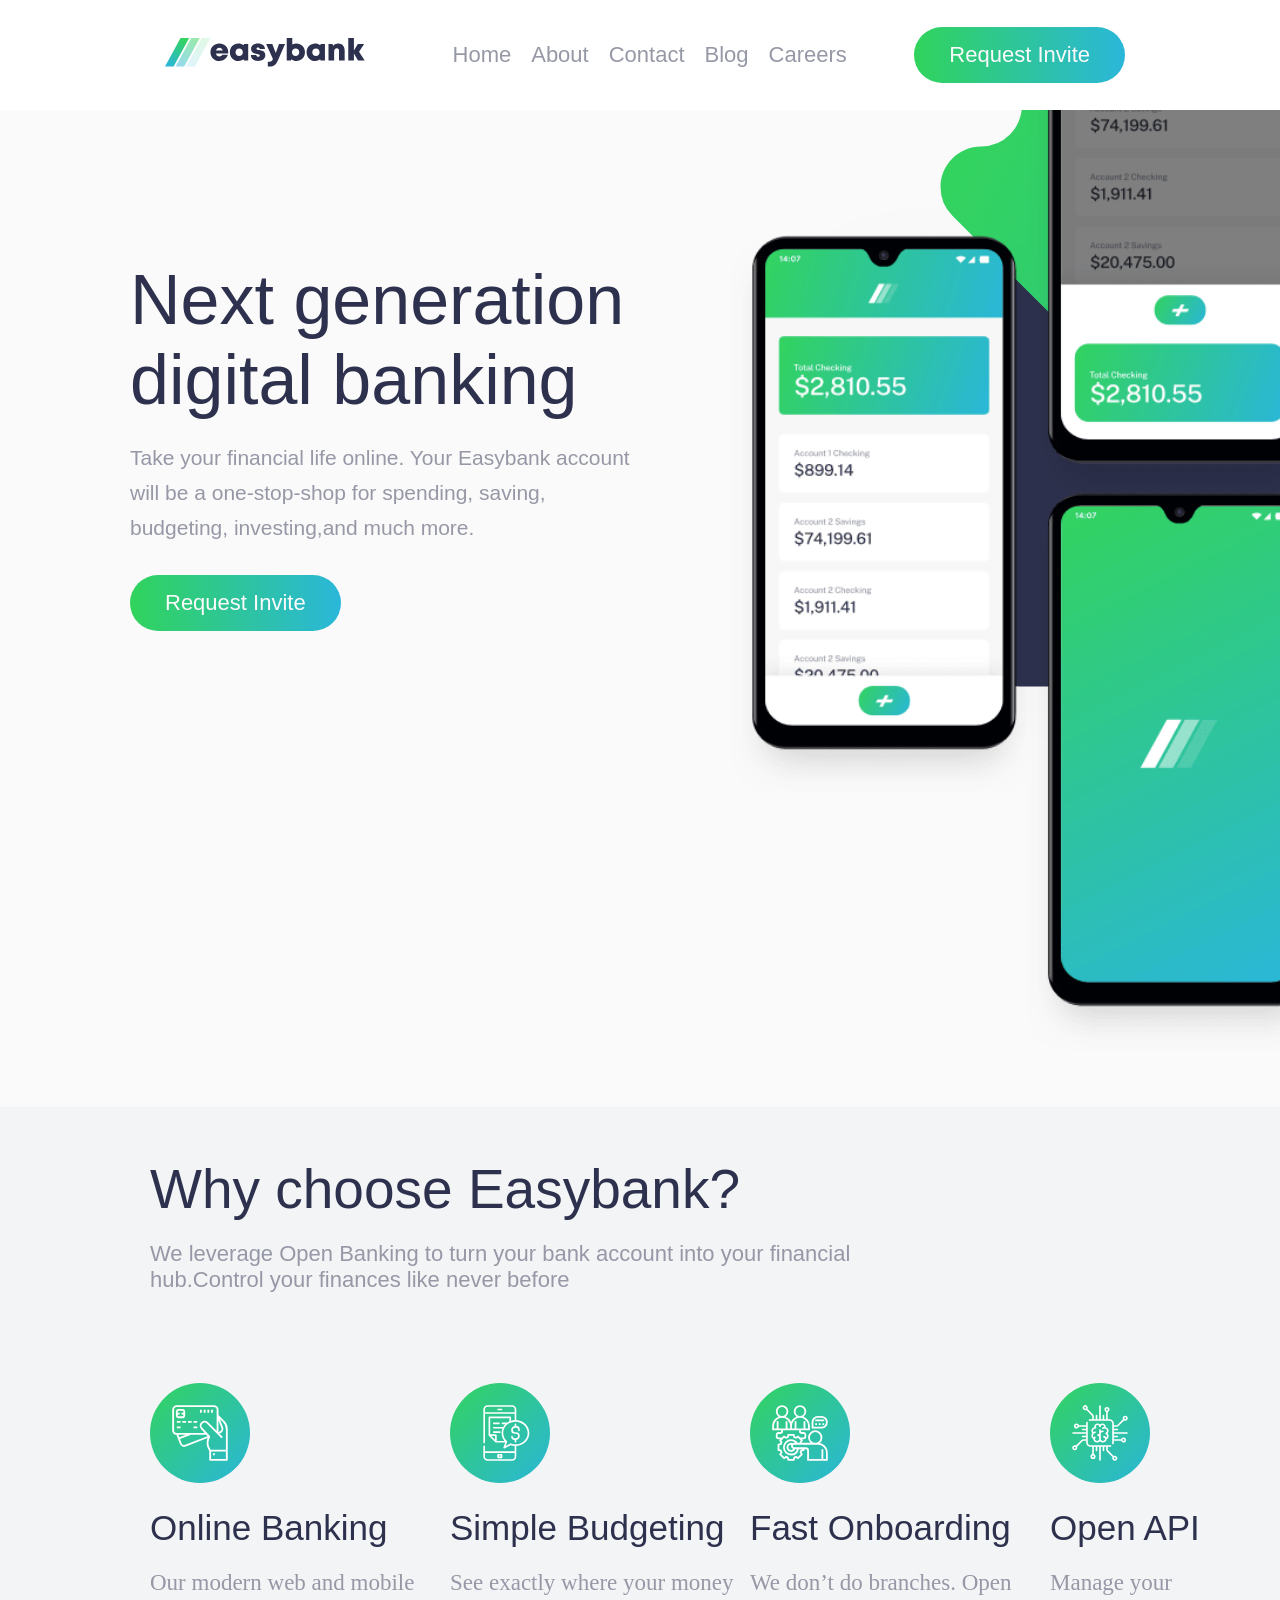
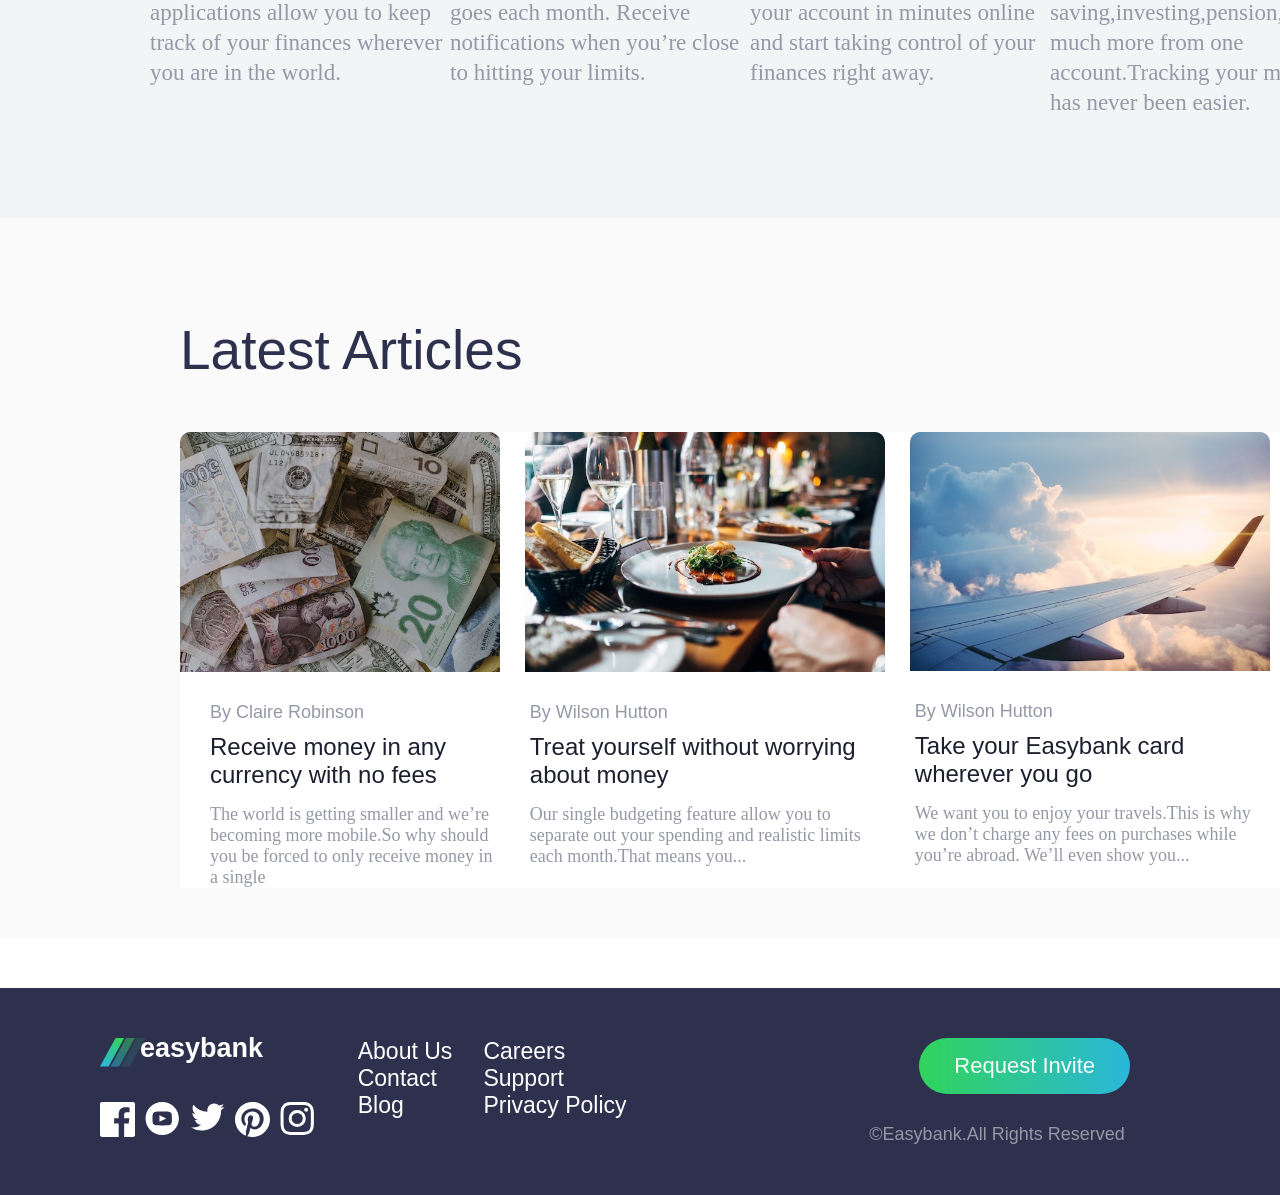
<file: index.html>
<!DOCTYPE html>
<html lang="en">
  <head>
    <meta charset="UTF-8" />
    <meta name="viewport" content="width=device-width, initial-scale=1.0" />
    <!-- displays site properly based on user's device -->
    <link
      rel="stylesheet"
      href="https://fonts.google.com/specimen/Public+Sans"
    />
    <link
      rel="icon"
      type="image/png"
      sizes="32x32"
      href="./images/favicon-32x32.png"
    />
    <link rel="stylesheet" href="style.css" />

    <title>Frontend Mentor | Easybank landing page</title>

    <!-- Feel free to remove these styles or customise in your own stylesheet 👍 -->
  </head>
  <body>
    <div>
      <div class="header">
        <div class="left-head">
          <img class="head-logo-img" src="images/logo.svg" alt="" />
        </div>
        <div class="middle-head">
          <div class="link">
            <a
              style="
                font-family: sans-serif;
                font-weight: 200px;
                font-size: 22px;
                color: hsl(233, 8%, 62%);
              "
              href="#"
              >Home</a
            >
          </div>
          <div class="link">
            <a
              style="
                font-family: sans-serif;
                font-weight: 200px;
                font-size: 22px;
                color: hsl(233, 8%, 62%);
              "
              href="#"
              >About</a
            >
          </div>
          <div class="link">
            <a
              style="
                font-family: sans-serif;
                font-weight: 200px;
                font-size: 22px;
                color: hsl(233, 8%, 62%);
              "
              href="#"
              >Contact</a
            >
          </div>
          <div class="link">
            <a
              style="
                font-family: sans-serif;
                font-weight: 200px;
                font-size: 22px;
                color: hsl(233, 8%, 62%);
              "
              href="#"
              >Blog</a
            >
          </div>
          <div class="link">
            <a
              style="
                font-family: sans-serif;
                font-weight: 200px;
                font-size: 22px;
                color: hsl(233, 8%, 62%);
              "
              href="#"
              >Careers</a
            >
          </div>
        </div>
        <div class="right-head">
          <button class="head-btn" type="button">Request Invite</button>
        </div>
      </div>

      <div class="content">
        <div class="container-1">
          <h1 class="theme-h1">Next generation digital banking</h1>
          <p class="theme-p">
            Take your financial life online. Your Easybank account will be a
            one-stop-shop for spending, saving, budgeting, investing,and much
            more.
          </p>
          <button class="content-btn" type="button">Request Invite</button>
        </div>

        <div class="">
          <img
            class="intro-desktop-img"
            src="images/image-mockups.png"
            alt=""
          />
        </div>
      </div>

      <div class="container-2">
        <div>
          <h1 class="head-2">Why choose Easybank?</h1>
          <p class="text">
            We leverage Open Banking to turn your bank account into your
            financial hub.Control your finances like never before
          </p>
        </div>
        <div class="choose">
          <div>
            <img class="details-img" src="images/icon-online.svg" alt="" />
            <h2 class="text-h2">Online Banking</h2>
            <p class="text-1">
              Our modern web and mobile applications allow you to keep track of
              your finances wherever you are in the world.
            </p>
          </div>
          <div>
            <img class="details-img" src="images/icon-budgeting.svg" alt="" />
            <h2 class="text-h2">Simple Budgeting</h2>
            <p class="text-1">
              See exactly where your money goes each month. Receive
              notifications when you’re close to hitting your limits.
            </p>
          </div>
          <div>
            <img class="details-img" src="images/icon-onboarding.svg" alt="" />
            <h2 class="text-h2">Fast Onboarding</h2>
            <p class="text-1">
              We don’t do branches. Open your account in minutes online and
              start taking control of your finances right away.
            </p>
          </div>
          <div>
            <img class="details-img" src="images/icon-api.svg" alt="" />
            <h2 class="text-h2">Open API</h2>
            <p class="text-1">
              Manage your saving,investing,pension,and much more from one
              account.Tracking your money has never been easier.
            </p>
          </div>
        </div>
      </div>

      <div class="articles">
        <h1 class="head-3">Latest Articles</h1>
        <div class="grid-article">
          <div class="article">
            <img class="currency-img" src="images/image-currency.jpg" alt="" />
            <p class="name">By Claire Robinson</p>
            <h2 class="advert">Receive money in any currency with no fees</h2>
            <p class="advert-1">
              The world is getting smaller and we’re becoming more mobile.So why
              should you be forced to only receive money in a single
            </p>
          </div>
          <div class="article">
            <img
              class="restaurant-img"
              src="images/image-restaurant.jpg"
              alt=""
            />
            <p class="name">By Wilson Hutton</p>
            <h2 class="advert">Treat yourself without worrying about money</h2>
            <p class="advert-1">
              Our single budgeting feature allow you to separate out your
              spending and realistic limits each month.That means you...
            </p>
          </div>
          <div class="article">
            <img
              class="plane-img"
              src="images/image-plane.jpg"
              alt=""
              style="width: 360px"
            />
            <p class="name">By Wilson Hutton</p>
            <h2 class="advert">Take your Easybank card wherever you go</h2>
            <p class="advert-1">
              We want you to enjoy your travels.This is why we don’t charge any
              fees on purchases while you’re abroad. We’ll even show you...
            </p>
          </div>
          <div class="article">
            <img
              class="confetti-img"
              src="images/image-confetti.jpg"
              alt=""
              style="width: 360px"
            />
            <p class="name">By Claire Robinson</p>
            <h2 class="advert">Our invite-only Beta account are now live!</h2>
            <p class="advert-1">
              After a lot of hard work by the whole team,we’re excited to launch
              our closed beta. It’s easy to request an invite through the
              site...
            </p>
          </div>
        </div>
      </div>
      <div class="footer">
        <div class="foot-1">
          <div class="foot-logo-text">
            <img class="foot-logo-img" src="images/logo.svg" alt="" />
            <p class="foot-text">easybank</p>
          </div>
          <div class="media">
            <div>
              <img class="media-img" src="images/icon-facebook.svg" alt="" />
            </div>
            <div>
              <img class="media-img" src="images/icon-youtube.svg" alt="" />
            </div>
            <div>
              <img class="media-img" src="images/icon-twitter.svg" alt="" />
            </div>
            <div>
              <img class="media-img" src="images/icon-pinterest.svg" alt="" />
            </div>
            <div>
              <img class="media-img" src="images/icon-instagram.svg" alt="" />
            </div>
          </div>
        </div>
        <div class="foot-2">
          <div class="foot-3">
            <li><a href="#">About Us</a></li>
            <li><a href="#">Contact</a></li>
            <li><a href="#">Blog</a></li>
          </div>
          <div class="foot-4">
            <li><a href="#">Careers</a></li>
            <li><a href="#">Support</a></li>
            <li><a href="#">Privacy Policy</a></li>
          </div>
        </div>
        <div class="foot-5">
          <button class="foot-btn" type="button">Request Invite</button>
          <p class="foot-p">&#169;Easybank.All Rights Reserved</p>
        </div>
      </div>
    </div>
  </body>
</html>
</file>
<file: style.css>
*{
  padding: 0;
  margin: 0;
  box-sizing: border-box;
}

body{
  Font-size: 18px;
  overflow-x: hidden;
}

.header{
  background-color: hsl(0, 0%, 100%);
  display: flex;
  flex-direction: row;
  justify-content: space-between;
  height: 100px;
  align-items: center;
  padding: 55px;
  width: 100%;

  position: fixed;
  top: 0;
  left: 0;
  right: 0;
  z-index: 100;
}

.head-logo-img{
  width: 200px;
}

.left-head{
  margin-left: 110px;
}

.middle-head{
  display: flex;
  flex-direction: row;
}

.link, a{
  text-decoration: none;
}

.link{
  margin-left: 20px;
  text-decoration: none;
  font-family: sans-serif;
}

.head-btn {
  background: linear-gradient(to right, hsl(136, 65%, 51%), hsl(192, 70%, 51%));    
  color: hsl(0, 0%, 98%);
  border: none;
  border-radius: 50px;
  cursor: pointer;
  font-family: sans-serif;
  padding: 15px 35px 15px 35px;
  margin-right: 100px;
  font-size: 22px;
  text-align: center;
}

.content-btn{
  background: linear-gradient(to right, hsl(136, 65%, 51%), hsl(192, 70%, 51%));
  color: hsl(0, 0%, 98%);
  border: none;
  border-radius: 50px;
  cursor: pointer;
  font-size: 22px;
  margin-right: 100px;
  text-align: center;
  padding: 15px 35px 15px 35px;
}

.content{
  background-color: hsl(0, 0%, 98%);
  display: flex;
  justify-content: space-between;
}

.container-1{
  width: 450px;
  margin-top: 160px;
  margin-left: 130px;
  color:hsl(233, 26%, 24%);
  font-family: sans-serif;
  /* font-family: public-sans; */
}

.images{
  position: relative;
}

.intro-desktop-img{
  width: 900px;
  position: relative;
  top: -50px;
  right: -150px;
  background-image: url(./images/bg-intro-desktop.svg);
  background-repeat: no-repeat;
}

.mockups-img{
  width: 500px;
  position: absolute;
}

.theme-h1{
  width: 500px;
  margin-top: 100px;
  margin-bottom: 20px;
  font-size: 70px;
  font-weight: 100;
}

.theme-p{
  font-size: 21px;
  width: 500px;
  font-weight: 00;
color: hsl(233, 8%, 62%);
  margin-bottom: 30px;
  line-height: 35px;
}

.container-2 {
  background-color: hsl(220, 16%, 96%);
  padding-top: 50px;
  padding-left: 150px;
  padding-bottom: 100px;
  padding-right: 70px;
}

.text{
  margin-bottom: 60px;
  width: 800px;
  color: hsl(233, 8%, 62%);
  font-family: sans-serif;
  font-size: 22px;
}

.text-1{
  width: 300px;
  font-size: 23px;
  color: hsl(233, 8%, 62%);
  line-height: 30px;
}

.details-img{
  width: 100px;
  margin-bottom: 20px;
  margin-top: 30px;
}

.text-h2{
  font-family: sans-serif;
  font-size: 35px;
  font-weight: 100;
  margin-bottom: 20px;
  color: hsl(233, 26%, 24%);

}

.choose{
  display: grid;
  grid-template-columns: 1fr 1fr 1fr 1fr;
}

.articles{
  padding-top: 50px;
  padding-left: 180px;
  padding-bottom: 50px;
  background-color: hsl(0, 0%, 98%);
}

.grid-article{
 display: flex;
 flex-direction: row;
 justify-content: space-between;
 width: 1000px;

}

.article{
  background-color: white;
  
}

.head-2{
  font-family: sans-serif;
  color: hsl(233, 26%, 24%);
  font-weight: 100;
  font-size: 55px;
  margin-bottom: 20px;
}

.head-3{
  margin-top: 50px;
  margin-bottom: 50px;
  font-family: sans-serif;
 color: hsl(233, 26%, 24%);
 font-size: 55px;
 font-weight: 100;
}

.currency-img{
  height: 240px;
  border-top-left-radius: 10px;
  border-top-right-radius: 10px;
}
.restaurant-img
{
  width: 360px;
  border-top-left-radius: 10px;
  border-top-right-radius: 10px;
  margin-left: 25px;
}

.plane-img,
.confetti-img{
  border-top-left-radius: 10px;
  border-top-right-radius: 10px;
  margin-left: 25px;
}

.name
{
  color: hsl(233, 8%, 62%);
  font-family: sans-serif;
  margin-top: 25px;
  margin-left: 30px;
}

.advert{
  margin-top: 10px;
  color: hsl(233, 24%, 15%);
  margin-left: 30px;
  font-weight: 100;
  font-family: sans-serif;
  font-size: 24px;
}

.advert-1{
  color: hsl(233, 8%, 62%);
  margin-top: 15px;
  margin-left: 30px;
}

.advert:hover{
  color:hsl(136, 65%, 51%);
  transition: 0.3s;
}

.plane-img{
  width: 300px;
}
.confetti-img{
  width: 300px; 
}


.footer{
  background-color:hsl(233, 26%, 24%) ;
  margin-top: 50px;
  padding-top: 50px;
  padding-left: 100px;
  padding-bottom: 50px;
  padding-right: 150px;
  display: flex;
  justify-content: space-between;
}

.foot-1{
  display: fl;
}

.media{
  margin-top: 30px;
  display: flex;
  column-gap: 10px;
}

.media-img{
  width: 35px;
}

.foot-logo-img{
  width: 200px;
}

.foot-btn{
  background: linear-gradient(to right, hsl(136, 65%, 51%), hsl(192, 70%, 51%));
  color: hsl(0, 0%, 98%);
  border: none;
  border-radius: 50px;
  cursor: pointer;
  text-align: center;
  padding: 10px 20px 10px 20px;
  font-size: 22px;
  margin-bottom: 20px;
  padding: 15px 35px 15px 35px;
  margin-left: 50px;
}

.foot-3 > li > a{
  text-decoration: none;
 font-size: 23px;
 font-family: sans-serif;
 color: white;
}
.foot-4 > li > a{
  text-decoration: none;
 font-size: 23px;
 justify-content: space-between;
 font-family: sans-serif;
 color: white;
}

.foot-3 > li {
  list-style-type: none;
}
.foot-4 > li {
  list-style-type: none;
}

.foot-2 {
  display: flex;
  flex-direction: row;
  width: 300px;
  justify-content: space-around;
  margin-right: 200px;
  
}


.foot-p{
  color: hsl(233, 8%, 62%);
  font-family: sans-serif;
  font-size: 18px;
  margin-top: 10px;
}

.foot-logo-text{
  position: relative;
}

.foot-text{
  color: white;
  font-family: sans-serif;
  font-size: 27px;
  font-weight: 800;
  position: absolute;
  top: -5px;
  left: 40px;
}

@media only screen and (max-width: 1440px) {

  }
</file>
